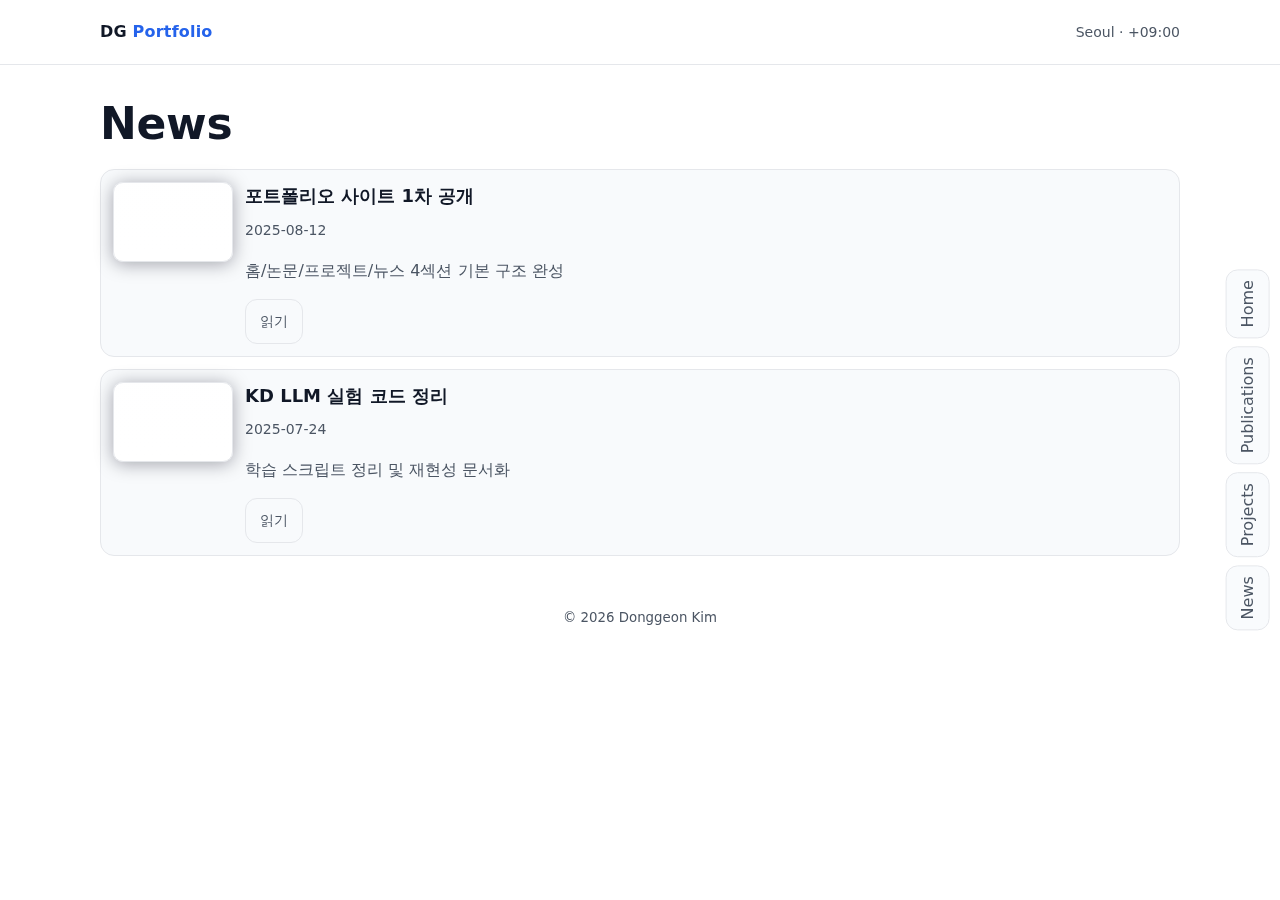
<file: news/index.html>
<!doctype html>
<html lang="ko">
<head>
  <meta charset="utf-8" />
  <meta name="viewport" content="width=device-width, initial-scale=1" />
  <title>News — 김동건</title>
  <link rel="stylesheet" href="/assets/css/style.css" />
</head>
<body>
  <header><div class="wrap brand"><div class="logo">DG <span>Portfolio</span></div><div class="muted" style="font-size:14px">Seoul · +09:00</div></div></header>
  
  <main class="wrap">
    <h1>News</h1>
    <div class="list" id="newsList"></div>
  </main>

  <footer class="wrap"><small>© <span id="y"></span> Donggeon Kim</small></footer>
  <script src="/assets/js/render.js"></script>
  <script src="/assets/js/site.js"></script>
  <script>document.getElementById('y').textContent = new Date().getFullYear();
  window.addEventListener('DOMContentLoaded', async()=>{await renderPage('news-list');});
  </script>
</body>
</html>
</file>
<file: assets/css/style.css>
:root{
  --bg:#0b1020;--soft:#121a2d;--card:#0f172a;--text:#e6edf3;--muted:#9fb0c0;--brand:#0ea5e9;--accent:#22d3ee;--border:#1f2941;--radius:18px;--wrap:1120px
}
@media (prefers-color-scheme: light){:root{--bg:#f8fafc;--soft:#eef2f7;--card:#fff;--text:#0b1220;--muted:#526179;--border:#e2e8f0}}
*{box-sizing:border-box}
html{scroll-behavior:smooth}
body{margin:0;background:
  radial-gradient(1000px 500px at 80% -10%, rgba(14,165,233,.12), transparent),
  radial-gradient(1000px 400px at -10% 20%, rgba(34,211,238,.10), transparent),var(--bg);
  color:var(--text);font:16px/1.6 system-ui, -apple-system, Segoe UI, Roboto, "Noto Sans KR", sans-serif}
a{color:inherit;text-decoration:none}
img{max-width:100%;display:block}
.wrap{max-width:var(--wrap);margin:0 auto;padding:24px 20px}
.card{background:linear-gradient(180deg,color-mix(in oklab,var(--card) 96%,transparent),var(--card));border:1px solid var(--border);border-radius:var(--radius);box-shadow:0 2px 18px rgba(2,6,23,.35)}
.btn{display:inline-flex;align-items:center;gap:8px;padding:10px 14px;border-radius:12px;border:1px solid var(--border)}
.btn.primary{background:linear-gradient(135deg,var(--brand),var(--accent));color:#031222;border:none;font-weight:700}
.btn.ghost{color:var(--muted)}
.tag{font-size:12px;padding:4px 8px;border:1px solid var(--border);border-radius:999px;color:var(--muted)}

/* Right vertical nav */
.vnav{position:fixed;right:10px;top:50%;transform:translateY(-50%);display:flex;flex-direction:column;gap:8px;z-index:60}
.vnav a{writing-mode:vertical-rl;transform:rotate(180deg);padding:10px 8px;border:1px solid var(--border);border-radius:12px;background:color-mix(in oklab,var(--soft) 80%,transparent);color:var(--muted);transition:.2s}
.vnav a.active,.vnav a:hover{color:var(--text);border-color:var(--brand);box-shadow:0 0 0 4px color-mix(in oklab,var(--brand) 20%,transparent)}

/* Headings / layout */
header{position:sticky;top:0;backdrop-filter:saturate(150%) blur(10px);background:color-mix(in oklab,var(--bg) 92%,transparent);border-bottom:1px solid var(--border);z-index:50}
.brand{display:flex;align-items:center;justify-content:space-between;height:64px}
.brand .logo{font-weight:900;letter-spacing:.2px}
.brand .logo span{color:var(--brand)}

section{padding:36px 0}
h1{font-size:clamp(26px,4vw,44px);margin:0 0 10px;letter-spacing:-.3px}
h2{font-size:clamp(20px,2.6vw,28px);margin:0 0 16px}
h3{font-size:18px;margin:0 0 8px}
.lead{color:var(--muted)}
.grid{display:grid;gap:16px}
.grid.h2{grid-template-columns:1fr 1fr}
.grid.h3{grid-template-columns:repeat(3,1fr)}
@media (max-width: 960px){.grid.h2{grid-template-columns:1fr}.grid.h3{grid-template-columns:1fr 1fr}}
@media (max-width: 640px){.grid.h3{grid-template-columns:1fr}}

/* Home */
.bio{display:grid;grid-template-columns:1.2fr 1fr;gap:18px;align-items:center}
@media (max-width: 880px){.bio{grid-template-columns:1fr}}
.me{aspect-ratio:1/1;border-radius:var(--radius);overflow:hidden;border:1px solid var(--border)}
.minihead{display:flex;align-items:center;justify-content:space-between;margin:6px 0 12px}
.muted{color:var(--muted)}
.timeline{display:grid;grid-template-columns:1fr 1fr;gap:16px}
@media (max-width: 880px){.timeline{grid-template-columns:1fr}}
.tcol{position:relative;padding-left:16px}
.titem{position:relative;border-left:2px solid var(--border);padding:10px 12px;margin:6px 0}
.titem::before{content:"";position:absolute;left:-7px;top:14px;width:12px;height:12px;border-radius:999px;background:var(--brand);box-shadow:0 0 0 4px color-mix(in oklab,var(--brand) 30%,transparent)}
.when{font-size:12px;color:var(--muted)}

/* Lists */
.list{display:grid;gap:12px}
.row{display:grid;grid-template-columns:120px 1fr;gap:12px;align-items:start;border:1px solid var(--border);border-radius:14px;padding:12px;background:var(--soft)}
.row .thumb{width:120px;height:80px;object-fit:cover;border-radius:10px;border:1px solid var(--border)}
.row .meta{font-size:14px;color:var(--muted)}

/* News post */
.post h1{font-size:28px}

footer{padding:28px 0 56px;color:var(--muted);text-align:center}

/* ===== Light theme refresh ===== */
:root{
  --bg: #ffffff;
  --text: #111827;            /* slate-900 */
  --muted: #4b5563;           /* slate-600 */
  --line: #e5e7eb;            /* gray-200 */
  --brand: #2563eb;
  --accent: #0ea5e9;

  /* 추가: 라이트 토큰 보강 */
  --soft: #f8fafc;            /* 섹션/리스트 배경 */
  --card: #ffffff;            /* 카드 배경 */
  --border: #e5e7eb;          /* 경계선 */

  /* About Me (Mint Breeze) */
  --about-bg: #EAFBF5;
  --about-border: #B6F3E5;
  --about-chip: #D8F8EF;
  --about-title: #0F766E;
}

/* 화이트 배경 강제 적용 (위의 다크 그라디언트 덮어쓰기) */
html, body {
  background: var(--bg);
  color: var(--text);
}

/* ===== About Me 전용 카드 ===== */
.about-card{
  background: var(--about-bg);
  border: 1px solid var(--about-border);
  border-radius: 16px;
  padding: 24px;
  box-shadow: 0 12px 28px rgba(45,212,191,0.12);
  margin-top: 12px;
}

.about-card h1,
.about-card h2,
.about-card .title{
  color: var(--about-title);
}

.about-card .chip,
.about-card .badge{
  display: inline-block;
  padding: 4px 10px;
  border-radius: 999px;
  border: 1px solid var(--about-border);
  background: var(--about-chip);
  font-size: 12px;
  margin-right: 8px;
}

.about-card .avatar{
  border-radius: 50%;
  box-shadow: 0 8px 24px rgba(15,118,110,0.15);
}
</file>
